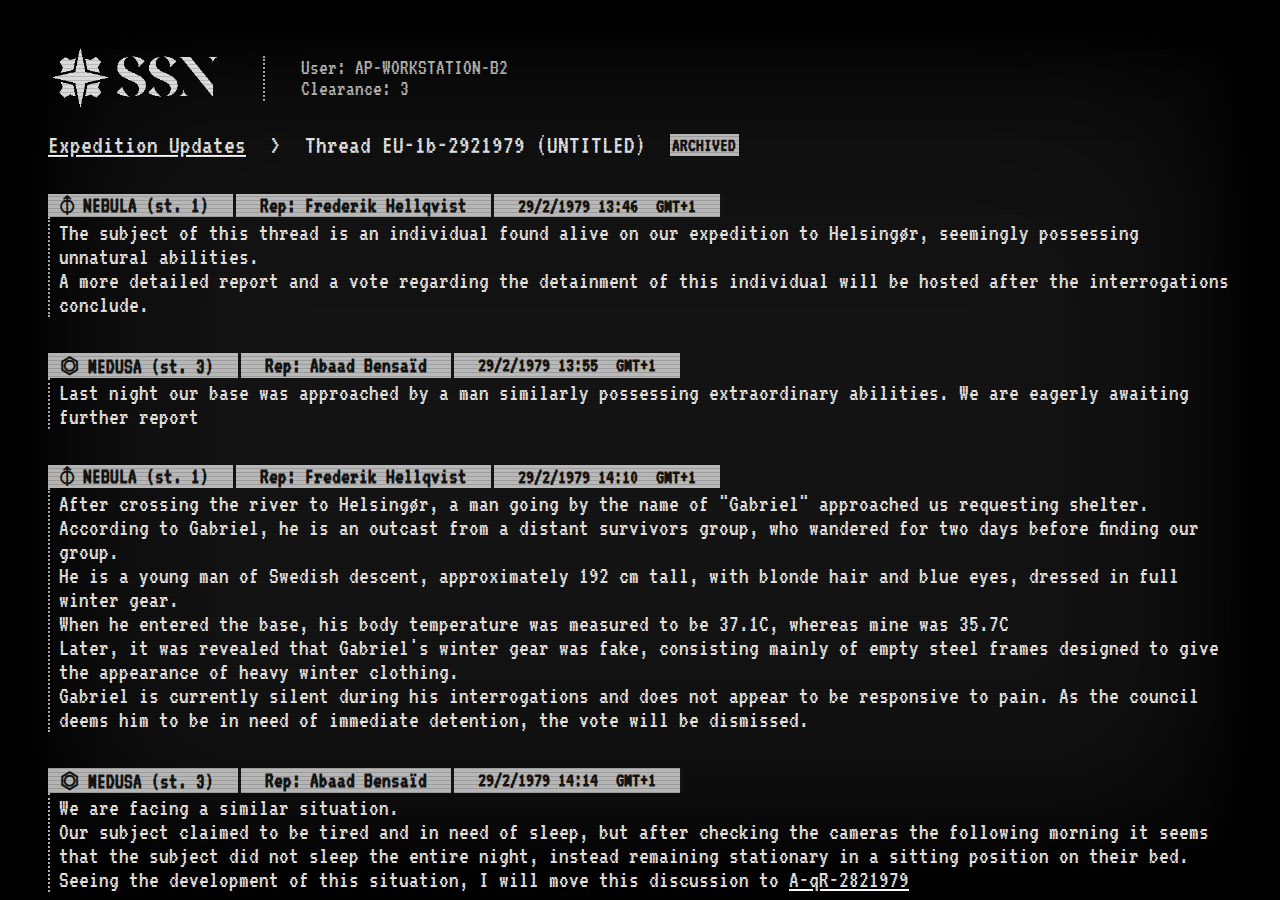
<file: index.html>
<!DOCTYPE html>
<html lang="en">
<head>
    <meta charset="UTF-8">
    <meta name="viewport" content="width=device-width, initial-scale=1.0">
    <link rel="stylesheet" href="style.css">
    <title>SSN</title>
</head>
<body>
    <div id="in">
        <div class="logo">
            <img src="assets/ssn light.png" draggable="false">
            <div class="log">
                User: AP-WORKSTATION-B2<br/>Clearance: 3
            </div>
        </div>
        <div data-thread="EU-1b-2921979"></div>
        <div class="smsg">
            <div data-from="NEBULA" data-date="29/2/1979 13:46"></div>
            <p class="c">
                The subject of this thread is an individual found alive on our expedition to Helsingør, seemingly possessing unnatural abilities.
                <br/>
                A more detailed report and a vote regarding the detainment of this individual will be hosted after the interrogations conclude.
            </p>
        </div>
        <div class="smsg">
            <div data-from="MEDUSA" data-date="29/2/1979 13:55"></div>
            <p class="c">
                Last night our base was approached by a man similarly possessing extraordinary abilities. We are eagerly awaiting further report
            </p>
        </div>
        <div class="smsg">
            <div data-from="NEBULA" data-date="29/2/1979 14:10"></div>
            <p class="c">
                After crossing the river to Helsingør, a man going by the name of "Gabriel" approached us requesting shelter.
                <br/>
                According to Gabriel, he is an outcast from a distant survivors group, who wandered for two days before finding our group.
                <br/>
                He is a young man of Swedish descent, approximately 192 cm tall, with blonde hair and blue eyes, dressed in full winter gear.
                <br/>
                When he entered the base, his body temperature was measured to be 37.1C, whereas mine was 35.7C
                <br/>
                Later, it was revealed that Gabriel's winter gear was fake, consisting mainly of empty steel frames designed to give the appearance of heavy winter clothing.
                <br/>
                Gabriel is currently silent during his interrogations and does not appear to be responsive to pain. As the council deems him to be in need of immediate detention, the vote will be dismissed.
            </p>
        </div>
        <div class="smsg">
            <div data-from="MEDUSA" data-date="29/2/1979 14:14" data-time="GMT+1"></div>
            <p class="c">
                We are facing a similar situation.
                <br/>
                Our subject claimed to be tired and in need of sleep, but after checking the cameras the following morning it seems that the subject did not sleep the entire night, instead remaining stationary in a sitting position on their bed.
                <br/>
                Seeing the development of this situation, I will move this discussion to <a href="pages/a-qr-2821979.html"><u>A-qR-2821979</u></a>
            </p>
        </div>
        <div class="clomsg">
            Thread archived by MEDUSA
        </div>
    </div>
    <div id="sl"></div>
    <div id="nbg"></div>
    <script src="./url_base.js"></script>
    <script src="./threadInfo.js"></script>
    <script src="./scripts/threadHeaderProcessor.js"></script>
    <script src="./messageProcessor.js"></script>
</body>
</html>
</file>
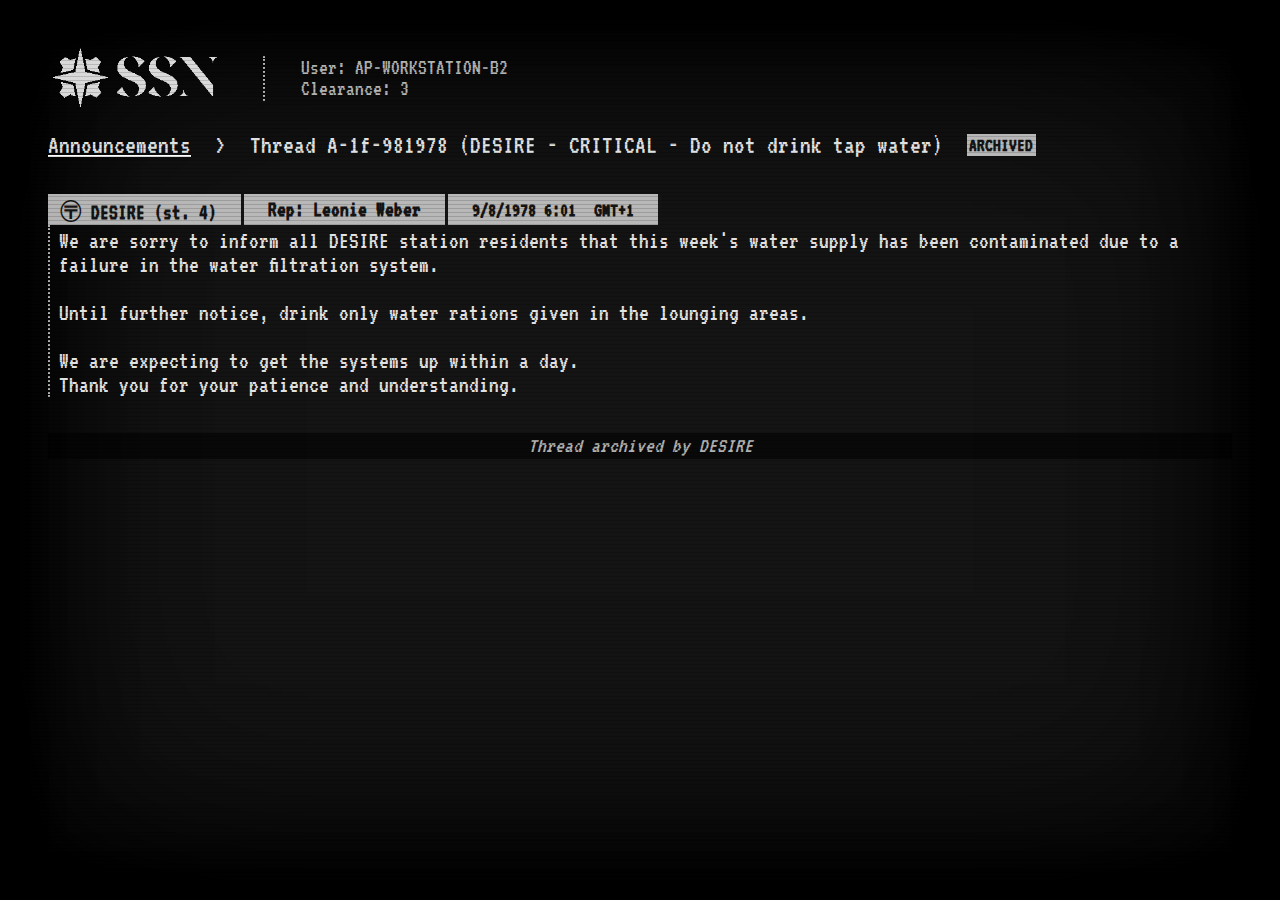
<file: pages/a-1f-981979.html>
<!DOCTYPE html>
<html lang="en">
<head>
    <meta charset="UTF-8">
    <meta name="viewport" content="width=device-width, initial-scale=1.0">
    <link rel="stylesheet" href="../style.css">
    <title>SSN</title>
</head>
<body>
    <div id="in">
        <div class="logo">
            <img src="../assets/ssn light.png" draggable="false">
            <div class="log">
                User: AP-WORKSTATION-B2<br/>Clearance: 3
            </div>
        </div>
        <div class="cind">
            <a href="./board-nexus.html"><p><u>Announcements</u></p></a>
            <p>></p>
            <p>Thread A-1f-981978 (DESIRE - CRITICAL - Do not drink tap water)</p><div class="arch">ARCHIVED</div>
        </div>
        <div class="smsg">
            <div data-from="DESIRE" data-date="9/8/1978 6:01" data-time="GMT+1"></div>
            <p class="c">
                We are sorry to inform all DESIRE station residents that this week's water supply has been contaminated due to a failure in the water filtration system.
                <br/><br/>
                Until further notice, drink only water rations given in the lounging areas.
                <br/><br/>
                We are expecting to get the systems up within a day.<br/>
                Thank you for your patience and understanding.
            </p>
        </div>
        <div class="clomsg">
            Thread archived by DESIRE
        </div>
    </div>
    <div id="sl"></div>
    <div id="nbg"></div>
    <script src="../messageProcessor.js"></script>
</body>
</html>
</file>
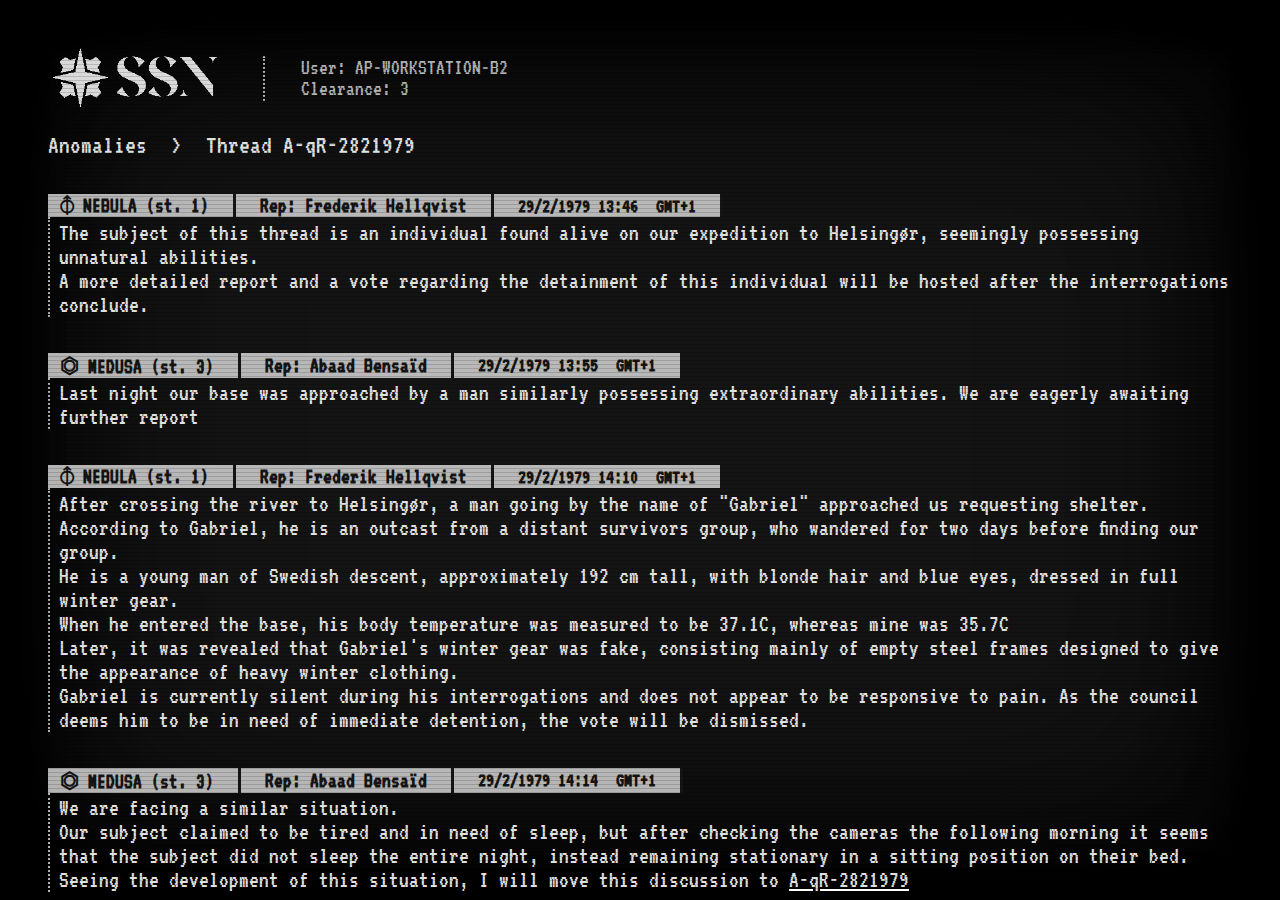
<file: pages/a-qr-28211979.html>
<!DOCTYPE html>
<html lang="en">
<head>
    <meta charset="UTF-8">
    <meta name="viewport" content="width=device-width, initial-scale=1.0">
    <link rel="stylesheet" href="../style.css">
    <title>SSN</title>
</head>
<body>
    <div id="in">
        <div class="logo">
            <img src="../assets/ssn light.png" draggable="false">
            <div class="log">
                User: AP-WORKSTATION-B2<br/>Clearance: 3
            </div>
        </div>
        <div class="cind">
            <p>Anomalies</p>
            <p>></p>
            <p>Thread A-qR-2821979</p>
        </div>
        <div class="smsg">
            <div data-from="NEBULA" data-date="29/2/1979 13:46"></div>
            <p class="c">
                The subject of this thread is an individual found alive on our expedition to Helsingør, seemingly possessing unnatural abilities.
                <br/>
                A more detailed report and a vote regarding the detainment of this individual will be hosted after the interrogations conclude.
            </p>
        </div>
        <div class="smsg">
            <div data-from="MEDUSA" data-date="29/2/1979 13:55"></div>
            <p class="c">
                Last night our base was approached by a man similarly possessing extraordinary abilities. We are eagerly awaiting further report
            </p>
        </div>
        <div class="smsg">
            <div data-from="NEBULA" data-date="29/2/1979 14:10"></div>
            <p class="c">
                After crossing the river to Helsingør, a man going by the name of "Gabriel" approached us requesting shelter.
                <br/>
                According to Gabriel, he is an outcast from a distant survivors group, who wandered for two days before finding our group.
                <br/>
                He is a young man of Swedish descent, approximately 192 cm tall, with blonde hair and blue eyes, dressed in full winter gear.
                <br/>
                When he entered the base, his body temperature was measured to be 37.1C, whereas mine was 35.7C
                <br/>
                Later, it was revealed that Gabriel's winter gear was fake, consisting mainly of empty steel frames designed to give the appearance of heavy winter clothing.
                <br/>
                Gabriel is currently silent during his interrogations and does not appear to be responsive to pain. As the council deems him to be in need of immediate detention, the vote will be dismissed.
            </p>
        </div>
        <div class="smsg">
            <div data-from="MEDUSA" data-date="29/2/1979 14:14" data-time="GMT+1"></div>
            <p class="c">
                We are facing a similar situation.
                <br/>
                Our subject claimed to be tired and in need of sleep, but after checking the cameras the following morning it seems that the subject did not sleep the entire night, instead remaining stationary in a sitting position on their bed.
                <br/>
                Seeing the development of this situation, I will move this discussion to <a href="pages/a-qr-28211979.html"><u>A-qR-2821979</u></a>
            </p>
        </div>
        <div class="clomsg">
            The conversation above was hoisted from <a href="../index.html"><u>EU-1b-2921979</u></a>
        </div>
        <div class="smsg">
            <div data-from="APOLLON" data-date="29/2/1979 14:31"></div>
            <p class="c">
                The Apollon council, after considering the conditions of both NEBULA and MEDUSA, decided that the subjects should be released and integrated as part of the workforce.<br/>
                Both of your stations lack manpower, it would be in your best interest to conserve however much you can.
            </p>
        </div>
        <div class="smsg">
            <div data-from="MARROW" data-date="29/2/1979 14:49"></div>
            <p class="c">
                Some details have been conveniently left unaddressed by APOLLON, seems a recurring theme at this point.
                <br/><br/>
                MEDUSA's unnamed individual and Gabriel are clearly not fit to be active members of a survivor station.<br/>
                <br/>
                In the case of Gabriel, his arrival under dubious circumstances and the discovery of his fraudulent winter gear should be a cause for serious concern.
                His deceptive actions with undertones of malice and a lack of cooperation paired with a supernatural (?) irresponsiveness to pain are reason enough to keep him detained until we have proper answers.<br/>
                Professor Hellqvist, I sincerely recommend you veto and keep Gabriel detained.
                <br/><br/>
                As for the unnamed individual from MEDUSA I cannot speak much without further detail, but it's clear that a person who is able to stand stationary for several hours on end all while avoiding sleep right after travelling for an unknown amount of time is clearly not in a state of mind to be integrated into a survivor station.<br/>
                Correct me if I'm wrong, but getting to MEDUSA from any previously populated area is quite a trip, not to mention its location is quite obscured.
            </p>
        </div>
        <div class="smsg">
            <div data-from="DESIRE" data-date="29/2/1979 15:00"></div>
            <p class="c">
                Both MEDUSA and NEBULA and currently exercising <span class="unauthorized"></span>, which might be information you missed out on. I suggest you pay closer attention to the station board.
                <br/><br/>
                I'm giving you, Colton, a warning about the station representative rules. Do not intentionally go against the APOLLON council's orders. Regular discussion is fine, but giving recommendations to prof. Hellqvist that explicitly go against APOLLON's orders is out of line.
            </p>
        </div>
        <div class="smsg">
            <div data-from="NEBULA" data-date="29/2/1979 15:11"></div>
            <p class="c">
                The current state of Gabriel is similar to what MEDUSA has described. For ~35 minutes now, and counting, Gabriel has not moved a centimeter in a sitting position in his cell, without knowing he is being monitored.
                <br/><br/>
                I cannot help but agree with Colton, releasing Gabriel would be concerning, especially considering the suspiciously narrow time window within which both the MEDUSA individual and Gabriel have been found.
                <br/>
                Sharing such common traits while also arriving at similar times raises a clear question: Was this orchestrated? If it was, by what means? Our station is nearly 4000 kilometers away from MEDUSA.
                <br/><br/>
                As to not disturb the current order, we will release Gabriel shortly, while also providing updates.
            </p>
        </div>
        <div class="smsg">
            <div data-from="MEDUSA" data-date="29/2/1979 15:17"></div>
            <p class="c">
                I personally apologize for providing incomplete information.
                <br/><br/>
                Our subject identified himself as "Adam".<br/>
                Similarly to Gabriel, Adam measured completely normal body temperature upon entering the station.
                <br/><br/>
                This morning, Adam was found by the prison warden lying on his bed, imitating sleep. After checking the video footage, it seems that Adam switched from a sitting position to a lying position moments before the warden arrived.
                <br/>
                It has also been found that Adam doesn't respond to pain either.
                <br/>
                One thing to keep in mind is that the names "Adam" and "Gabriel" both hold strong Biblical connotations, which further raises the suspicion that this was an organized action, to an almost irrefutable level.
                <br/><br/>
                Following these revelations, I have decided to veto APOLLON's decision to release Adam.
            </p>
        </div>
    </div>
    <div id="sl"></div>
    <div id="nbg"></div>
    <script src="../messageProcessor.js"></script>
</body>
</html>
</file>
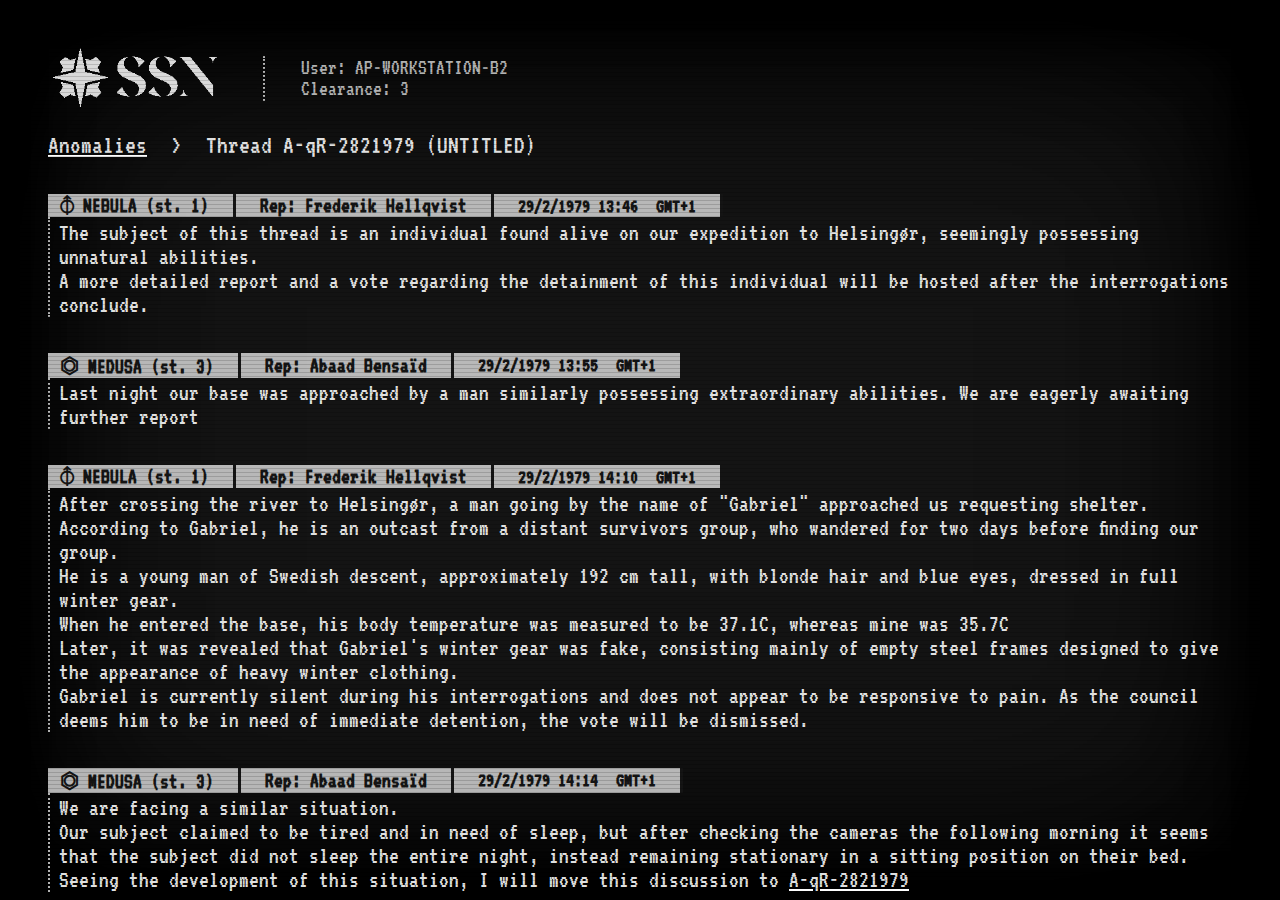
<file: pages/a-qr-2821979.html>
<!DOCTYPE html>
<html lang="en">
<head>
    <meta charset="UTF-8">
    <meta name="viewport" content="width=device-width, initial-scale=1.0">
    <link rel="stylesheet" href="../style.css">
    <title>SSN</title>
</head>
<body>
    <div id="in">
        <div class="logo">
            <img src="../assets/ssn light.png" draggable="false">
            <div class="log">
                User: AP-WORKSTATION-B2<br/>Clearance: 3
            </div>
        </div>
        <div data-thread="a-qr-2821979"></div>
        <div class="smsg">
            <div data-from="NEBULA" data-date="29/2/1979 13:46"></div>
            <p class="c">
                The subject of this thread is an individual found alive on our expedition to Helsingør, seemingly possessing unnatural abilities.
                <br/>
                A more detailed report and a vote regarding the detainment of this individual will be hosted after the interrogations conclude.
            </p>
        </div>
        <div class="smsg">
            <div data-from="MEDUSA" data-date="29/2/1979 13:55"></div>
            <p class="c">
                Last night our base was approached by a man similarly possessing extraordinary abilities. We are eagerly awaiting further report
            </p>
        </div>
        <div class="smsg">
            <div data-from="NEBULA" data-date="29/2/1979 14:10"></div>
            <p class="c">
                After crossing the river to Helsingør, a man going by the name of "Gabriel" approached us requesting shelter.
                <br/>
                According to Gabriel, he is an outcast from a distant survivors group, who wandered for two days before finding our group.
                <br/>
                He is a young man of Swedish descent, approximately 192 cm tall, with blonde hair and blue eyes, dressed in full winter gear.
                <br/>
                When he entered the base, his body temperature was measured to be 37.1C, whereas mine was 35.7C
                <br/>
                Later, it was revealed that Gabriel's winter gear was fake, consisting mainly of empty steel frames designed to give the appearance of heavy winter clothing.
                <br/>
                Gabriel is currently silent during his interrogations and does not appear to be responsive to pain. As the council deems him to be in need of immediate detention, the vote will be dismissed.
            </p>
        </div>
        <div class="smsg">
            <div data-from="MEDUSA" data-date="29/2/1979 14:14" data-time="GMT+1"></div>
            <p class="c">
                We are facing a similar situation.
                <br/>
                Our subject claimed to be tired and in need of sleep, but after checking the cameras the following morning it seems that the subject did not sleep the entire night, instead remaining stationary in a sitting position on their bed.
                <br/>
                Seeing the development of this situation, I will move this discussion to <a href="pages/a-qr-28211979.html"><u>A-qR-2821979</u></a>
            </p>
        </div>
        <div class="clomsg">
            The conversation above was hoisted from <a href="../index.html"><u>EU-1b-2921979</u></a>
        </div>
        <div class="smsg">
            <div data-from="APOLLON" data-date="29/2/1979 14:31"></div>
            <p class="c">
                The Apollon council, after considering the conditions of both NEBULA and MEDUSA, decided that the subjects should be released and integrated as part of the workforce.<br/>
                Both of your stations lack manpower, it would be in your best interest to conserve however much you can.
            </p>
        </div>
        <div class="smsg">
            <div data-from="MARROW" data-date="29/2/1979 14:49"></div>
            <p class="c">
                Some details have been conveniently left unaddressed by APOLLON, seems a recurring theme at this point.
                <br/><br/>
                MEDUSA's unnamed individual and Gabriel are clearly not fit to be active members of a survivor station.<br/>
                <br/>
                In the case of Gabriel, his arrival under dubious circumstances and the discovery of his fraudulent winter gear should be a cause for serious concern.
                His deceptive actions with undertones of malice and a lack of cooperation paired with a supernatural (?) irresponsiveness to pain are reason enough to keep him detained until we have proper answers.<br/>
                Professor Hellqvist, I sincerely recommend you veto and keep Gabriel detained.
                <br/><br/>
                As for the unnamed individual from MEDUSA I cannot speak much without further detail, but it's clear that a person who is able to stand stationary for several hours on end all while avoiding sleep right after travelling for an unknown amount of time is clearly not in a state of mind to be integrated into a survivor station.<br/>
                Correct me if I'm wrong, but getting to MEDUSA from any previously populated area is quite a trip, not to mention its location is quite obscured.
            </p>
        </div>
        <div class="smsg">
            <div data-from="DESIRE" data-date="29/2/1979 15:00"></div>
            <p class="c">
                Both MEDUSA and NEBULA and currently exercising <span class="unauthorized"></span>, which might be information you missed out on. I suggest you pay closer attention to the station board.
                <br/><br/>
                I'm giving you, Colton, a warning about the station representative rules. Do not intentionally go against the APOLLON council's orders. Regular discussion is fine, but giving recommendations to prof. Hellqvist that explicitly go against APOLLON's orders is out of line.
            </p>
        </div>
        <div class="smsg">
            <div data-from="NEBULA" data-date="29/2/1979 15:11"></div>
            <p class="c">
                The current state of Gabriel is similar to what MEDUSA has described. For ~35 minutes now, and counting, Gabriel has not moved a centimeter in a sitting position in his cell, without knowing he is being monitored.
                <br/><br/>
                I cannot help but agree with Colton, releasing Gabriel would be concerning, especially considering the suspiciously narrow time window within which both the MEDUSA individual and Gabriel have been found.
                <br/>
                Sharing such common traits while also arriving at similar times raises a clear question: Was this orchestrated? If it was, by what means? Our station is nearly 4000 kilometers away from MEDUSA.
                <br/><br/>
                As to not disturb the current order, we will release Gabriel shortly, while also providing updates.
            </p>
        </div>
        <div class="smsg">
            <div data-from="MEDUSA" data-date="29/2/1979 15:17"></div>
            <p class="c">
                I personally apologize for providing incomplete information.
                <br/><br/>
                Our subject identified himself as "Adam".<br/>
                Similarly to Gabriel, Adam measured completely normal body temperature upon entering the station.
                <br/><br/>
                This morning, Adam was found by the prison warden lying on his bed, imitating sleep. After checking the video footage, it seems that Adam switched from a sitting position to a lying position moments before the warden arrived.
                <br/>
                It has also been found that Adam doesn't respond to pain either.
                <br/>
                One thing to keep in mind is that the names "Adam" and "Gabriel" both hold strong Biblical connotations, which further raises the suspicion that this was an organized action, to an almost irrefutable level.
                <br/><br/>
                Following these revelations, I have decided to veto APOLLON's decision to release Adam.
            </p>
        </div>
    </div>
    <div id="sl"></div>
    <div id="nbg"></div>
    <script src="../url_base.js"></script>
    <script src="../threadInfo.js"></script>
    <script src="../scripts/threadHeaderProcessor.js"></script>
    <script src="../messageProcessor.js"></script>
</body>
</html>
</file>
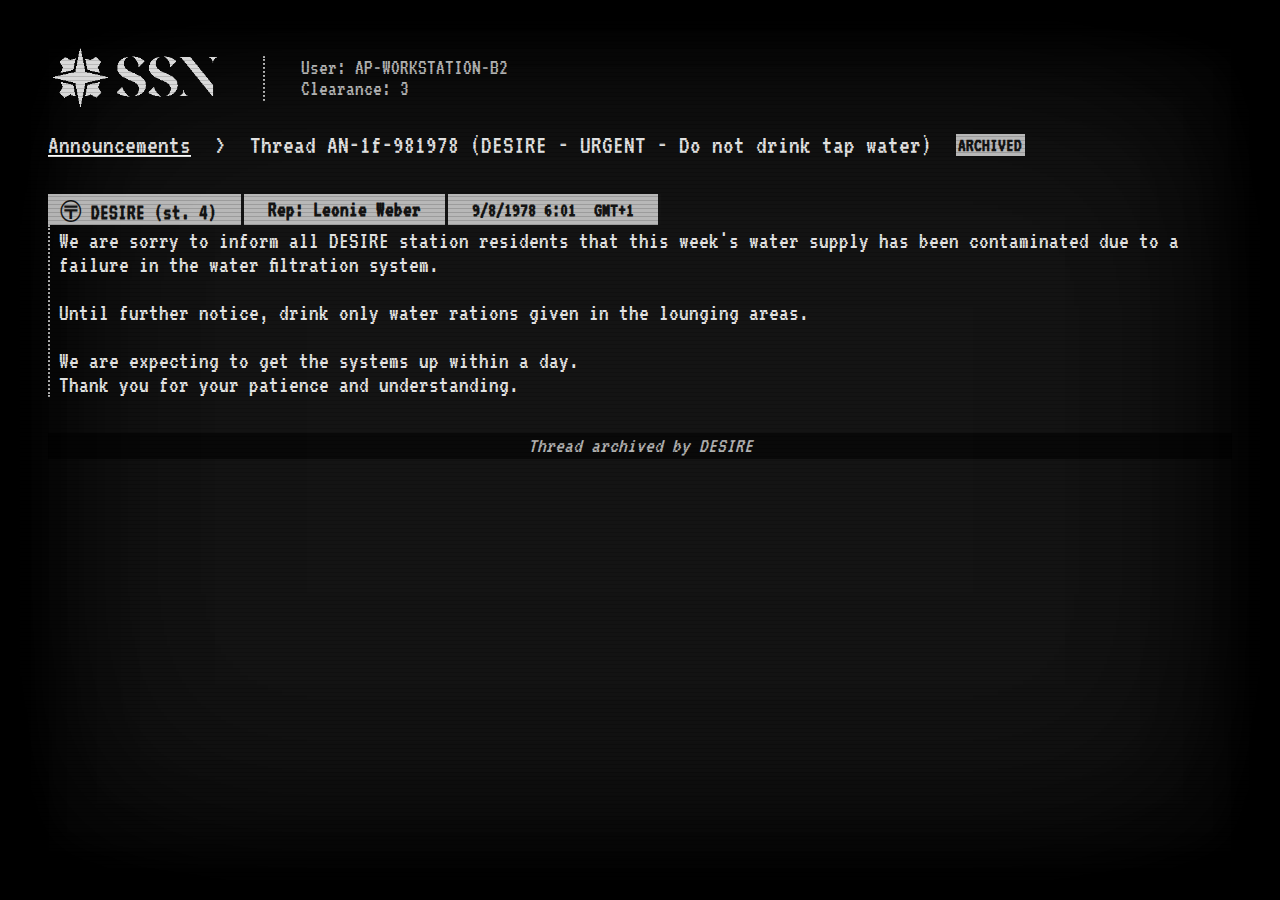
<file: pages/an-1f-981978.html>
<!DOCTYPE html>
<html lang="en">
<head>
    <meta charset="UTF-8">
    <meta name="viewport" content="width=device-width, initial-scale=1.0">
    <link rel="stylesheet" href="../style.css">
    <title>SSN</title>
</head>
<body>
    <div id="in">
        <div class="logo">
            <img src="../assets/ssn light.png" draggable="false">
            <div class="log">
                User: AP-WORKSTATION-B2<br/>Clearance: 3
            </div>
        </div>
        <div data-thread="an-1f-981978"></div>
        <div class="smsg">
            <div data-from="DESIRE" data-date="9/8/1978 6:01" data-time="GMT+1"></div>
            <p class="c">
                We are sorry to inform all DESIRE station residents that this week's water supply has been contaminated due to a failure in the water filtration system.
                <br/><br/>
                Until further notice, drink only water rations given in the lounging areas.
                <br/><br/>
                We are expecting to get the systems up within a day.<br/>
                Thank you for your patience and understanding.
            </p>
        </div>
        <div class="clomsg">
            Thread archived by DESIRE
        </div>
    </div>
    <div id="sl"></div>
    <div id="nbg"></div>
    <script src="../url_base.js"></script>
    <script src="../threadInfo.js"></script>
    <script src="../scripts/threadHeaderProcessor.js"></script>
    <script src="../messageProcessor.js"></script>
</body>
</html>
</file>
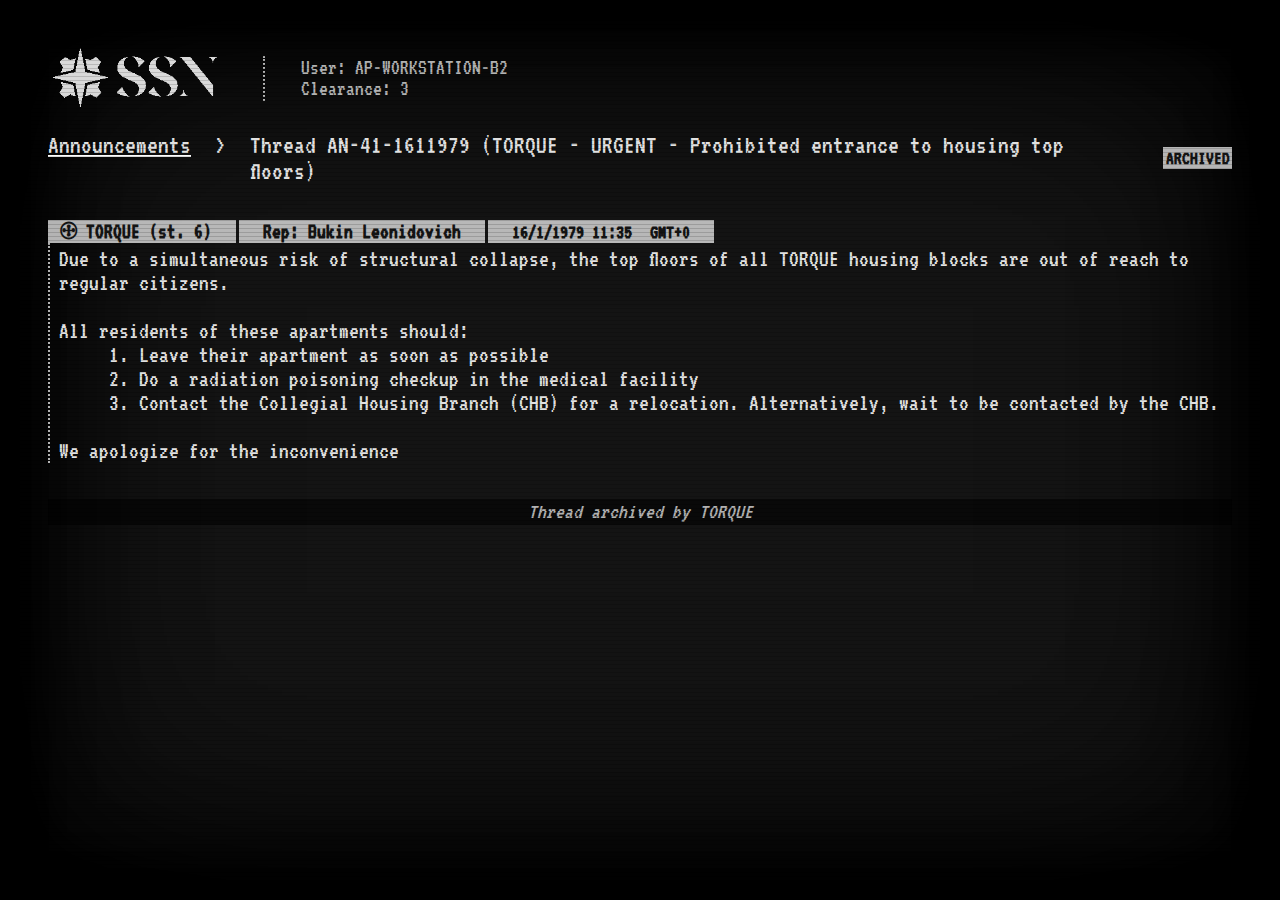
<file: pages/an-41-1611979.html>
<!DOCTYPE html>
<html lang="en">
<head>
    <meta charset="UTF-8">
    <meta name="viewport" content="width=device-width, initial-scale=1.0">
    <link rel="stylesheet" href="../style.css">
    <title>SSN</title>
</head>
<body>
    <div id="in">
        <div class="logo">
            <img src="../assets/ssn light.png" draggable="false">
            <div class="log">
                User: AP-WORKSTATION-B2<br/>Clearance: 3
            </div>
        </div>
        <div data-thread="an-41-1611979"></div>
        <div class="smsg">
            <div data-from="TORQUE" data-date="16/1/1979 11:35"></div>
            <p class="c">
                Due to a simultaneous risk of structural collapse, the top floors of all TORQUE housing blocks are out of reach to regular citizens.<br/>
                <br/>
                All residents of these apartments should:<br/>
                &nbsp;&nbsp;&nbsp;&nbsp;&nbsp;1. Leave their apartment as soon as possible<br/>
                &nbsp;&nbsp;&nbsp;&nbsp;&nbsp;2. Do a radiation poisoning checkup in the medical facility<br/>
                &nbsp;&nbsp;&nbsp;&nbsp;&nbsp;3. Contact the Collegial Housing Branch (CHB) for a relocation. Alternatively, wait to be contacted by the CHB.
                <br/><br/>
                We apologize for the inconvenience
            </p>
        </div>
        <div class="clomsg">
            Thread archived by TORQUE
        </div>
    </div>
    <div id="sl"></div>
    <div id="nbg"></div>
    <script src="../url_base.js"></script>
    <script src="../threadInfo.js"></script>
    <script src="../scripts/threadHeaderProcessor.js"></script>
    <script src="../messageProcessor.js"></script>
</body>
</html>
</file>
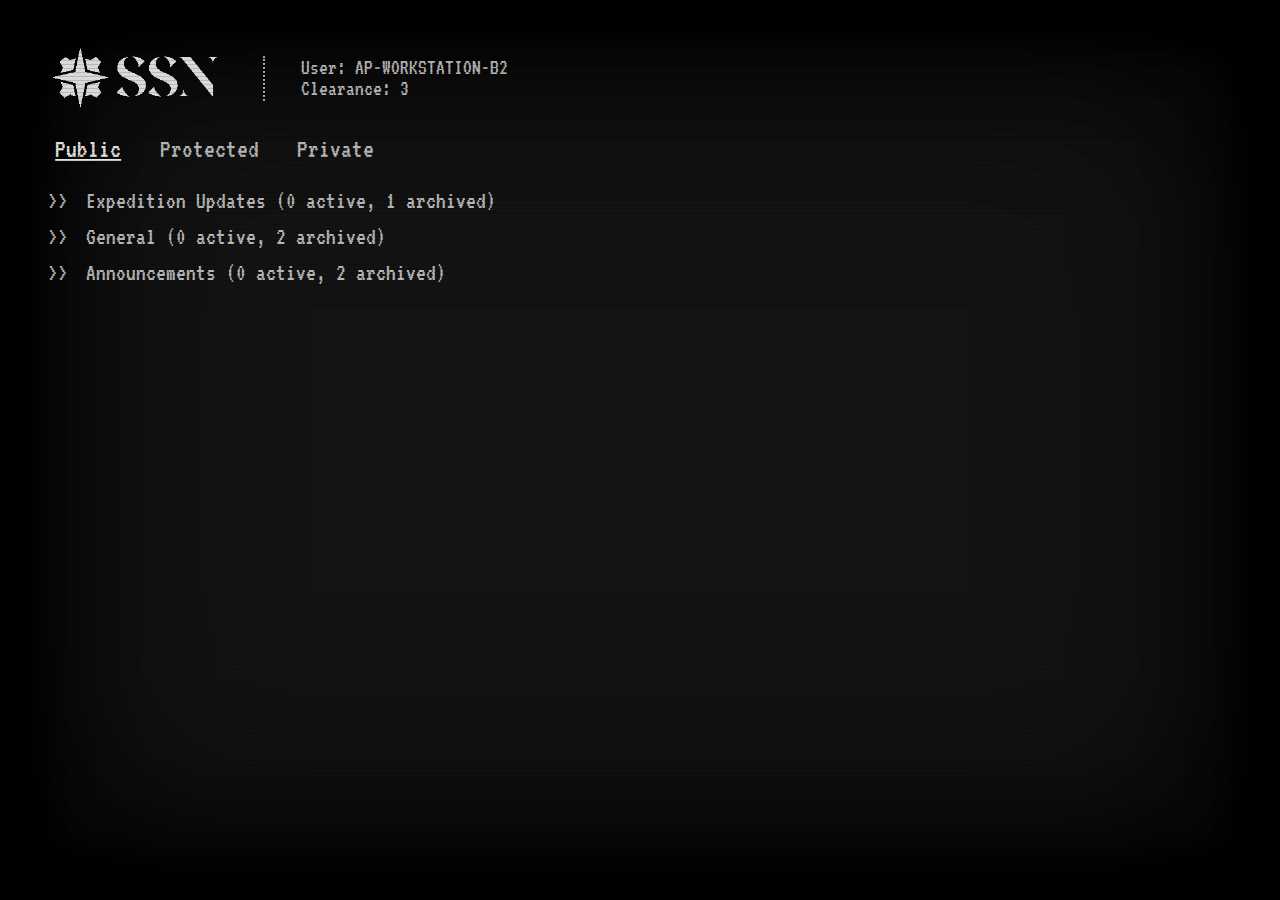
<file: pages/board-nexus.html>
<!DOCTYPE html>
<html lang="en">
<head>
    <meta charset="UTF-8">
    <meta name="viewport" content="width=device-width, initial-scale=1.0">
    <link rel="stylesheet" href="../style.css">
    <title>SSN</title>
</head>
<body>
    <div id="in">
        <div class="logo">
            <img src="../assets/ssn light.png" draggable="false">
            <div class="log">
                User: AP-WORKSTATION-B2<br/>Clearance: 3
            </div>
        </div>
        <div class="cind">
            <button class="board-i" data-cl="public" onclick="listBoards('public')"><p>Public</p></button>
            <button class="board-i" data-cl="protected" onclick="listBoards('protected')"><p>Protected</p></button>
            <button class="board-i" data-cl="private" onclick="listBoards('private')"><p>Private</p></button>
        </div>
        <div class="board-list">
        </div>
    <div id="sl"></div>
    <div id="nbg"></div>
    <script src="../url_base.js"></script>
    <script src="../messageProcessor.js"></script>
    <script src="../threadInfo.js"></script>
    <script src="../scripts/board-nexus.js"></script>
</body>
</html>
</file>
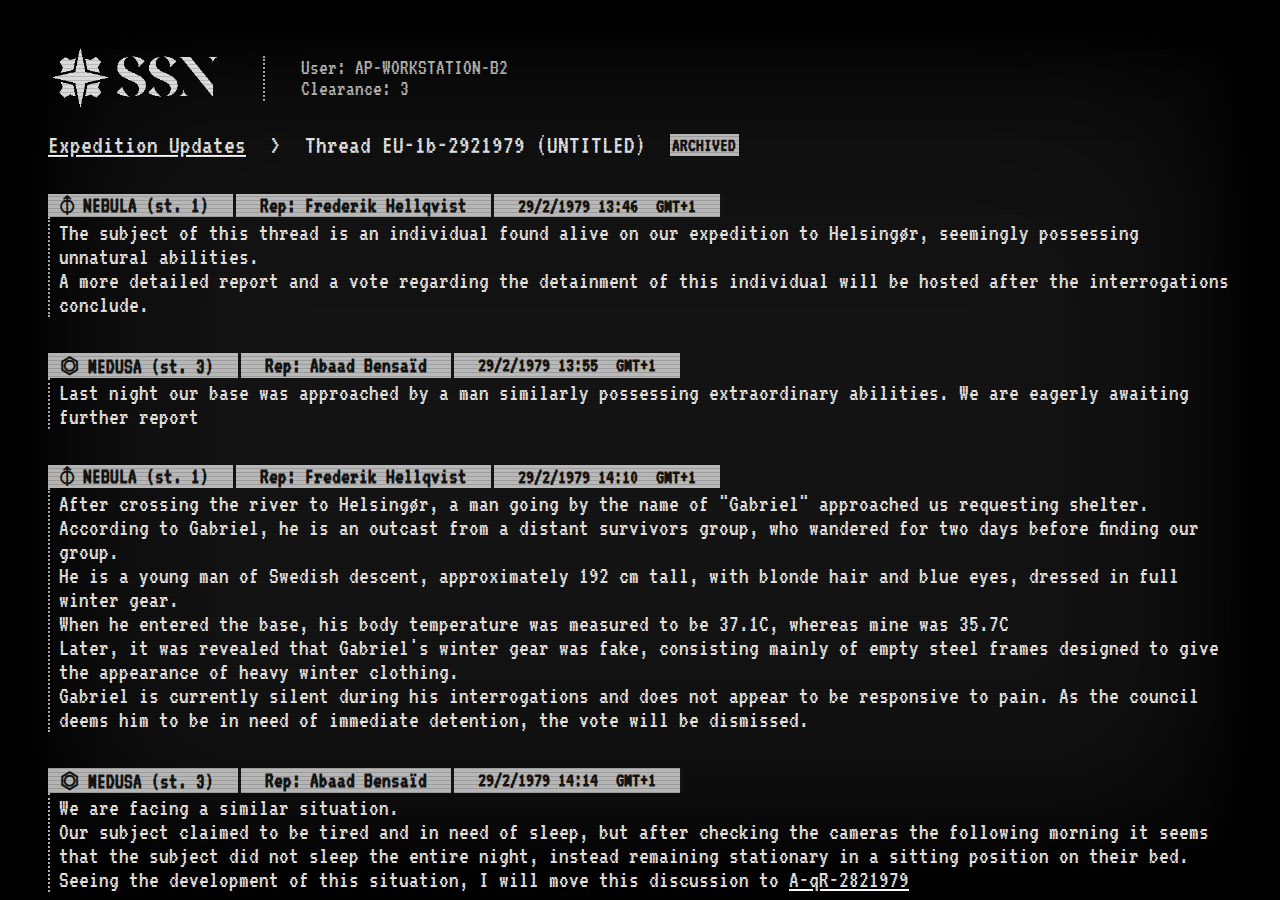
<file: pages/eu-1b-2921979.html>
<!DOCTYPE html>
<html lang="en">
<head>
    <meta charset="UTF-8">
    <meta name="viewport" content="width=device-width, initial-scale=1.0">
    <link rel="stylesheet" href="../style.css">
    <title>SSN</title>
</head>
<body>
    <div id="in">
        <div class="logo">
            <img src="../assets/ssn light.png" draggable="false">
            <div class="log">
                User: AP-WORKSTATION-B2<br/>Clearance: 3
            </div>
        </div>
        <div data-thread="EU-1b-2921979"></div>
        <div class="smsg">
            <div data-from="NEBULA" data-date="29/2/1979 13:46"></div>
            <p class="c">
                The subject of this thread is an individual found alive on our expedition to Helsingør, seemingly possessing unnatural abilities.
                <br/>
                A more detailed report and a vote regarding the detainment of this individual will be hosted after the interrogations conclude.
            </p>
        </div>
        <div class="smsg">
            <div data-from="MEDUSA" data-date="29/2/1979 13:55"></div>
            <p class="c">
                Last night our base was approached by a man similarly possessing extraordinary abilities. We are eagerly awaiting further report
            </p>
        </div>
        <div class="smsg">
            <div data-from="NEBULA" data-date="29/2/1979 14:10"></div>
            <p class="c">
                After crossing the river to Helsingør, a man going by the name of "Gabriel" approached us requesting shelter.
                <br/>
                According to Gabriel, he is an outcast from a distant survivors group, who wandered for two days before finding our group.
                <br/>
                He is a young man of Swedish descent, approximately 192 cm tall, with blonde hair and blue eyes, dressed in full winter gear.
                <br/>
                When he entered the base, his body temperature was measured to be 37.1C, whereas mine was 35.7C
                <br/>
                Later, it was revealed that Gabriel's winter gear was fake, consisting mainly of empty steel frames designed to give the appearance of heavy winter clothing.
                <br/>
                Gabriel is currently silent during his interrogations and does not appear to be responsive to pain. As the council deems him to be in need of immediate detention, the vote will be dismissed.
            </p>
        </div>
        <div class="smsg">
            <div data-from="MEDUSA" data-date="29/2/1979 14:14" data-time="GMT+1"></div>
            <p class="c">
                We are facing a similar situation.
                <br/>
                Our subject claimed to be tired and in need of sleep, but after checking the cameras the following morning it seems that the subject did not sleep the entire night, instead remaining stationary in a sitting position on their bed.
                <br/>
                Seeing the development of this situation, I will move this discussion to <a href="/pages/a-qr-2821979.html"><u>A-qR-2821979</u></a>
            </p>
        </div>
        <div class="clomsg">
            Thread archived by MEDUSA
        </div>
    </div>
    <div id="sl"></div>
    <div id="nbg"></div>
    <script src="../url_base.js"></script>
    <script src="../threadInfo.js"></script>
    <script src="../scripts/threadHeaderProcessor.js"></script>
    <script src="../messageProcessor.js"></script>
</body>
</html>
</file>
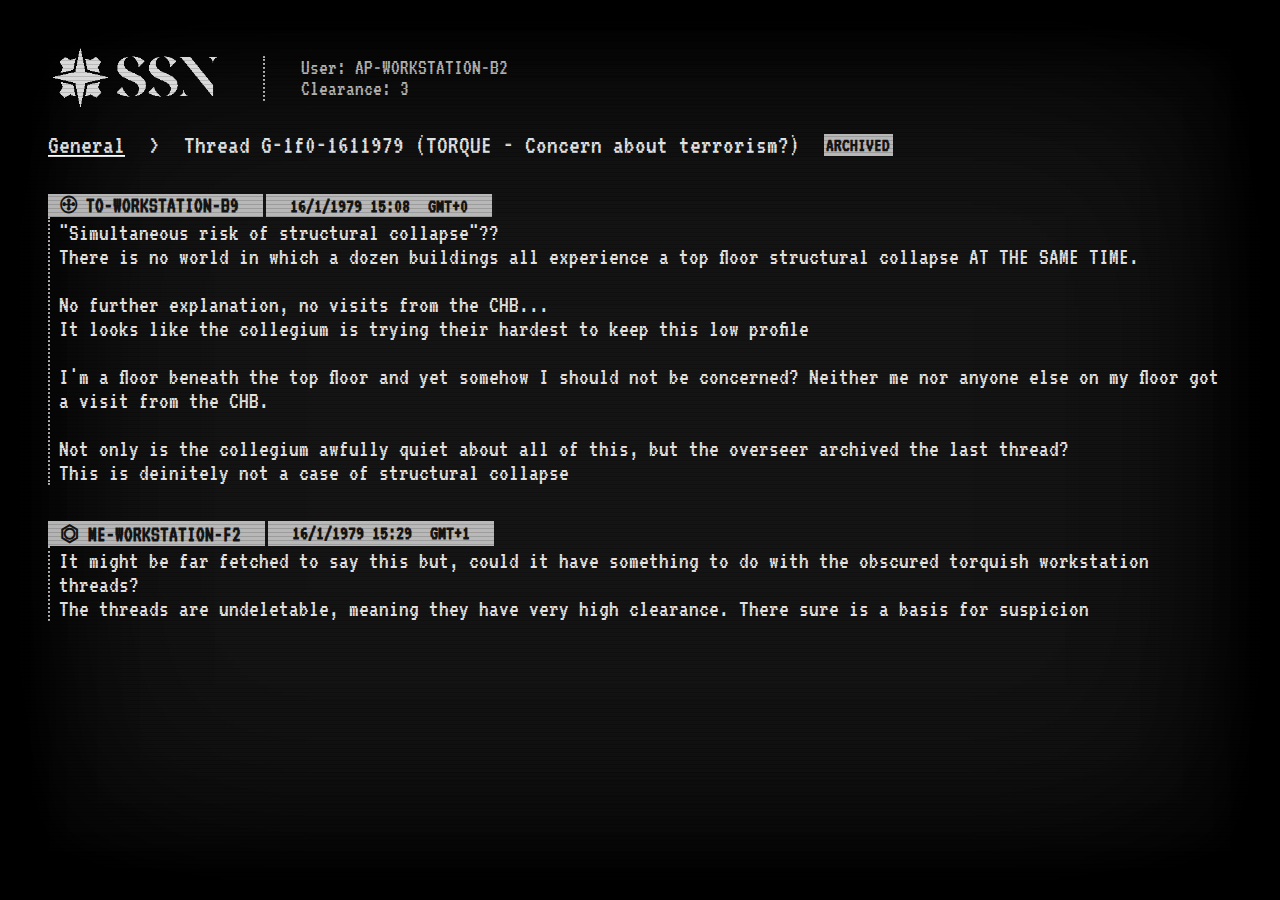
<file: pages/g-1f0-1611979.html>
<!DOCTYPE html>
<html lang="en">
<head>
    <meta charset="UTF-8">
    <meta name="viewport" content="width=device-width, initial-scale=1.0">
    <link rel="stylesheet" href="../style.css">
    <title>SSN</title>
</head>
<body>
    <div id="in">
        <div class="logo">
            <img src="../assets/ssn light.png" draggable="false">
            <div class="log">
                User: AP-WORKSTATION-B2<br/>Clearance: 3
            </div>
        </div>
        <div data-thread="g-1f0-1611979"></div>
        <div class="smsg">
            <div data-from="TO-WORKSTATION-B9" data-date="16/1/1979 15:08"></div>
            <p class="c">
                "Simultaneous risk of structural collapse"??<br/>
                There is no world in which a dozen buildings all experience a top floor structural collapse AT THE SAME TIME.
                <br/><br/>
                No further explanation, no visits from the CHB...<br/>
                It looks like the collegium is trying their hardest to keep this low profile
                <br/><br/>
                I'm a floor beneath the top floor and yet somehow I should not be concerned? Neither me nor anyone else on my floor got a visit from the CHB.
                <br/><br/>
                Not only is the collegium awfully quiet about all of this, but the overseer archived the last thread?<br/>
                This is deinitely not a case of structural collapse
            </p>
        </div>
        <div class="smsg">
            <div data-from="ME-WORKSTATION-F2" data-date="16/1/1979 15:29"></div>
            <p class="c">
                It might be far fetched to say this but, could it have something to do with the obscured torquish workstation threads?<br/>
                The threads are undeletable, meaning they have very high clearance. There sure is a basis for suspicion
            </p>
        </div>
    </div>
    <div id="sl"></div>
    <div id="nbg"></div>
    <script src="../url_base.js"></script>
    <script src="../threadInfo.js"></script>
    <script src="../scripts/threadHeaderProcessor.js"></script>
    <script src="../messageProcessor.js"></script>
</body>
</html>
</file>
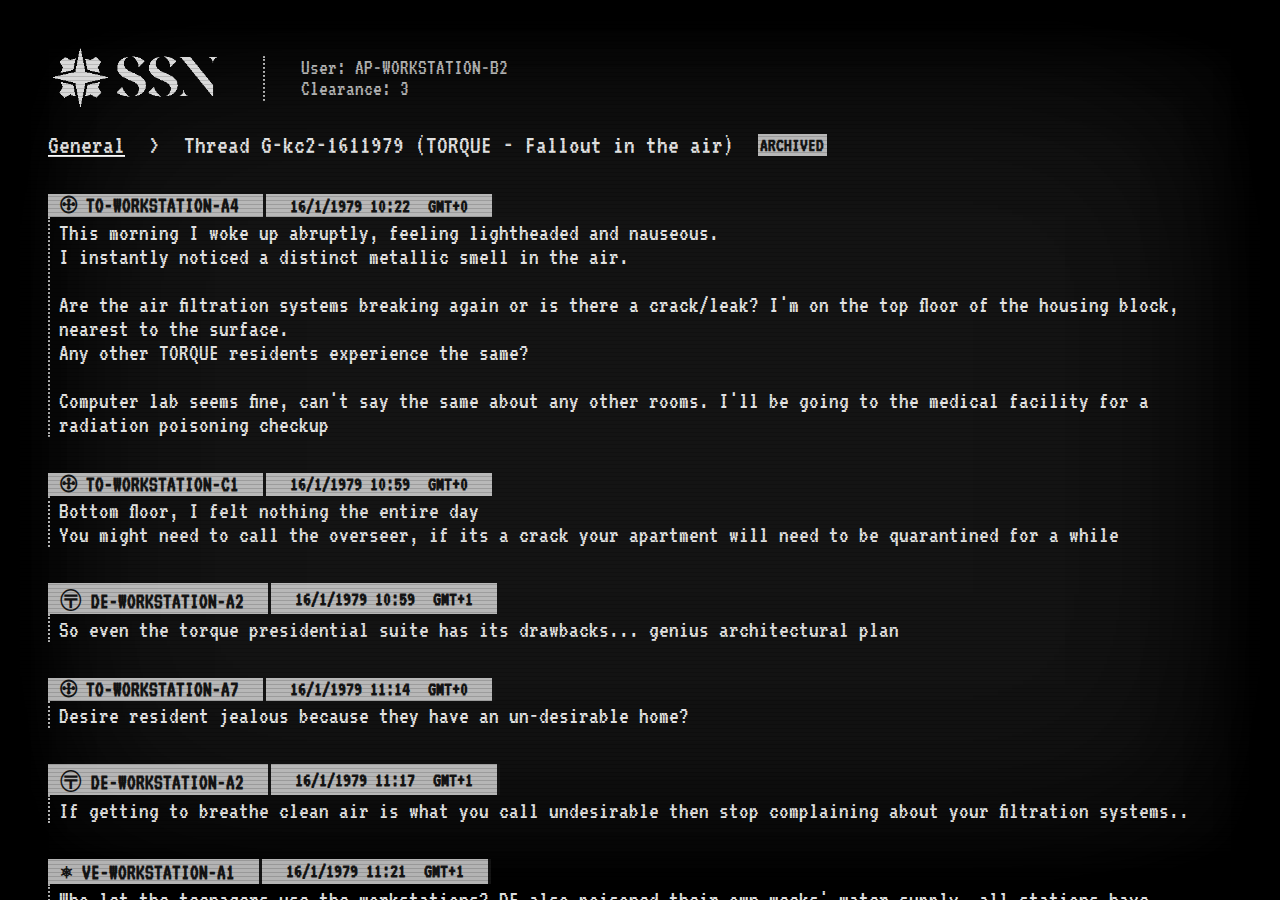
<file: pages/g-kc2-1611979.html>
<!DOCTYPE html>
<html lang="en">
<head>
    <meta charset="UTF-8">
    <meta name="viewport" content="width=device-width, initial-scale=1.0">
    <link rel="stylesheet" href="../style.css">
    <title>SSN</title>
</head>
<body>
    <div id="in">
        <div class="logo">
            <img src="../assets/ssn light.png" draggable="false">
            <div class="log">
                User: AP-WORKSTATION-B2<br/>Clearance: 3
            </div>
        </div>
        <div data-thread="g-kc2-1611979"></div>
        <div class="smsg">
            <div data-from="TO-WORKSTATION-A4" data-date="16/1/1979 10:22"></div>
            <p class="c">
                This morning I woke up abruptly, feeling lightheaded and nauseous.
                <br/>
                I instantly noticed a distinct metallic smell in the air.
                <br/><br/>
                Are the air filtration systems breaking again or is there a crack/leak? I'm on the top floor of the housing block, nearest to the surface.
                <br/>
                Any other TORQUE residents experience the same?
                <br/><br/>
                Computer lab seems fine, can't say the same about any other rooms. I'll be going to the medical facility for a radiation poisoning checkup
            </p>
        </div>
        <div class="smsg">
            <div data-from="TO-WORKSTATION-C1" data-date="16/1/1979 10:59"></div>
            <p class="c">
                Bottom floor, I felt nothing the entire day<br/>
                You might need to call the overseer, if its a crack your apartment will need to be quarantined for a while
            </p>
        </div>
        <div class="smsg">
            <div data-from="DE-WORKSTATION-A2" data-date="16/1/1979 10:59"></div>
            <p class="c">
                So even the torque presidential suite has its drawbacks... genius architectural plan
            </p>
        </div>
        <div class="smsg">
            <div data-from="TO-WORKSTATION-A7" data-date="16/1/1979 11:14"></div>
            <p class="c">
                Desire resident jealous because they have an un-desirable home? 
            </p>
        </div>
        <div class="smsg">
            <div data-from="DE-WORKSTATION-A2" data-date="16/1/1979 11:17"></div>
            <p class="c">
                If getting to breathe clean air is what you call undesirable then stop complaining about your filtration systems..
            </p>
        </div>
        <div class="smsg">
            <div data-from="VE-WORKSTATION-A1" data-date="16/1/1979 11:21"></div>
            <p class="c">
                Who let the teenagers use the workstations? DE also poisoned their own weeks' water supply, all stations have technical problems. Stop abusing this thread for your childish dispute
            </p>
        </div>
        <div class="smsg">
            <div data-from="TO-WORKSTATION-B15" data-date="16/1/1979 11:22"></div>
            <p class="c">
                Im a top floor occupant and felt the same. Are you in housing block 3?
            </p>
        </div>
        <div class="smsg">
            <div data-from="TO-WORKSTATION-A4" data-date="16/1/1979 11:28"></div>
            <p class="c">
                I'm from housing block 1. The medial facility is filled with top-floorers from all housing blocks. Has something gone wrong? Anyone care to explain? 
            </p>
        </div>
        <div class="smsg">
            <div data-from="TO-WORKSTATION-C11" data-date="16/1/1979 11:42"></div>
            <p class="c">
                DONT APPROACH THE TOP FLOORS ANYMORE. READ THE ANNOUNCEMENT: <a href="./an-41-1611979.html">AN-41-1611979</a>
            </p>
        </div>
        <div class="clomsg">
            Thread archived by TO-WORKSTATION-Z1
        </div>
    </div>
    <div id="sl"></div>
    <div id="nbg"></div>
    <script src="../url_base.js"></script>
    <script src="../threadInfo.js"></script>
    <script src="../scripts/threadHeaderProcessor.js"></script>
    <script src="../messageProcessor.js"></script>
</body>
</html>
</file>
<file: style.css>
@import url('https://fonts.googleapis.com/css2?family=VT323&display=swap');

:root {
    --mcol: rgba(255, 255, 255, 0.7);
    --tcol: rgba(255,255,255,0.9);
    --bcol: rgb(20, 20, 20);
    --freg: "VT323", monospace;
}

::-webkit-scrollbar {
    width: 0px;
}

* {
    scrollbar-width: thin;
    scrollbar-color: #767676 transparent;
}


* {
    overscroll-behavior: none;
    -ms-overflow-style: none;
    scrollbar-width: thin;
    scrollbar-color: #767676 transparent;
}

body, html {
    width: 100vw;
    height: 100dvh;
    overflow-x: hidden;
    overflow-y: hidden;
    background: var(--bcol);
    color: var(--mcol);
    font-family: var(--freg);
    margin: 0;
    font-size: 24px;
    
    box-shadow:
    inset 0px 0px 5px rgba(0, 0, 0, 0.211),
    inset 0px 0px 11px rgba(0, 0, 0, 0.31),
    inset 0px 0px 18.4px rgba(0, 0, 0, 0.383),
    inset 0px 0px 27.8px rgba(0, 0, 0, 0.444),
    inset 0px 0px 40.1px rgba(0, 0, 0, 0.5),
    inset 0px 0px 56.7px rgba(0, 0, 0, 0.556),
    inset 0px 0px 80.4px rgba(0, 0, 0, 0.617),
    inset 0px 0px 116.8px rgba(0, 0, 0, 0.69),
    inset 0px 0px 180px rgba(0, 0, 0, 0.789),
    inset 0px 0px 320px rgba(0, 0, 0, 1)
    ;
}

p {
    margin: 0;
}

#in {
    width: 100%;
    height: 100%;
    -moz-box-sizing: border-box;
    box-sizing: border-box;
    padding: 2rem;
    overflow-y: auto;
    overflow-x: hidden;
    display: flex;
    flex-direction: column;
    gap: 1.5rem;
}

#sl {
    position: absolute;
    z-index: 400;
    top: 0;
    left: 0;
    width: 100%;
    height: 100%;
    background: repeating-linear-gradient(to bottom, rgba(0, 0, 0, 0.15) 0px, rgba(0, 0, 0, 0.15) 0.999px, transparent 1px, transparent 4px);
    background-size: 4px 4px;
    pointer-events: none;
    animation: scanlines 0.2s linear 0s infinite normal forwards;
    pointer-events: none;
}


@keyframes scanlines {
    from {
        background-position-y: 0;
    }

    to {
        background-position-y: 4px;
    }
}

#nbg {
    position: fixed;
    top: -50%;
    left: -50%;
    right: -50%;
    bottom: -50%;
    width: 200%;
    height: 200vh;
    background: transparent url('http://assets.iceable.com/img/noise-transparent.png') repeat 0 0;
    background-repeat: repeat;
    animation: bg-animation .5s steps(1) infinite;
    opacity: .9;
    visibility: visible;
    pointer-events: none;
}


@keyframes bg-animation {
    0% {
        transform: translate(0, 0)
    }

    10% {
        transform: translate(-5%, -5%)
    }

    20% {
        transform: translate(-10%, 5%)
    }

    30% {
        transform: translate(5%, -10%)
    }

    40% {
        transform: translate(-5%, 15%)
    }

    50% {
        transform: translate(-10%, 5%)
    }

    60% {
        transform: translate(15%, 0)
    }

    70% {
        transform: translate(0, 10%)
    }

    80% {
        transform: translate(-15%, 0)
    }

    90% {
        transform: translate(10%, 5%)
    }

    100% {
        transform: translate(5%, 0)
    }
}

.smsg {
    display: flex;
    flex-direction: column;
    width: 100%;
    max-width: 100%;
    align-items: start;
}

.smsg > .t {
    font-size: 0.9rem;
    color: var(--bcol);
    width: 100%;
    display: flex;
    justify-content: start;
    align-items: center;
    font-weight: bold;
    box-sizing: border-box;
}

.smsg > .t > .username {
    font-weight: bold;
    height: 100%;
    display: flex;
    align-items: center;
    padding-right: 1rem;
    padding-left: 0.5rem;
    border-right: 3px solid var(--bcol);
    background: var(--mcol);
}

.smsg > .t > .rep {
    height: 100%;
    display: flex;
    align-items: center;
    padding-right: 1rem;
    padding-left: 1rem;
    border-right: 3px solid var(--bcol);
    background: var(--mcol);
}

.smsg > .t > .metadata {
    background: var(--mcol);
    height: 100%;
    font-size: 0.85rem;
    gap: 0.75rem;
    display: flex;
    align-items: center;
    padding-right: 1rem;
    padding-left: 1rem;
    border-right: 3px solid var(--bcol);
}




.smsg > .c {
    font-size: 1rem;
    color: var(--tcol);
    box-sizing: border-box;
    padding-left: calc(0.5rem - 3px);
    border-left: 2px dotted var(--mcol);
    padding-top: 0.15rem;
}

.cind {
    width: 100%;
    display: flex;
    gap: 1rem;
    color: var(--tcol);
    font-size: 1.1rem;
    margin-top: -.5rem;
}

.clomsg {
    width: 100%;
    text-align: center;
    font-size: 0.9rem;
    color: var(--mcol);
    font-style: italic;
    padding: 0.11rem 0 0.11rem 0;
    background: rgba(0,0,0,0.55)
}

.arch {
    text-transform: uppercase;
    font-weight: bolder;
    height: max-content;
    background: var(--mcol);
    color: var(--bcol);
    display: grid;
    place-items: center;
    align-self: center;
    padding: 0.05rem 0.1rem 0.05rem 0.1rem;
    font-size: 0.8rem;
}

.logo {
    height: 2.5rem;
    width: max-content;
    display: flex;
    align-items: center;
    justify-content: flex-start;
}

.navbar {
    margin-left: 1.5rem;
    box-sizing: content-box;
    padding-left: 1.5rem;
    border-left: 2px dotted var(--mcol);
    display: flex;
    gap: 0.5rem;
    height: 75%;
    align-items: center;
}

.navbar > .i {
    background: var(--mcol);
    color: var(--bcol);
    padding: 0rem 0.3rem 0rem 0.3rem;
    box-sizing: content-box;
    font-weight: bold;
    font-size: 1.1rem;
    cursor: pointer;
    height: max-content;
}

.navbar > .i:hover {
    background: var(--tcol);
}

.logo > img {
    height: 100%;
    opacity: 0.85;
}

::selection {
    background-color: white;
    color: black;
}

::-moz-selection {
    background-color: white;
    color: black;
}

/* For webkit-based browsers */
::-webkit-selection {
    background-color: white;
    color: black;
}

.board-i {
    border: 0;
    margin: 0;
    outline: 0;
    font-family: inherit;
    color: var(--mcol);
    background: transparent;
    padding: 0.15rem 0.3rem 0.15rem 0.3rem;
    font-size: 1.1rem;
    cursor: pointer;
}

.board-i:hover {
    text-decoration: underline;
    color: var(--tcol);
}

.board-i.active {
    text-decoration: underline;
    color: var(--tcol);
}

img {
    image-rendering: pixelated; /* for older browsers */
    image-rendering: -webkit-optimize-contrast; /* for webkit-based browsers */
    image-rendering: optimizeQuality;
    user-select: none;
    -moz-user-select: none;
    -webkit-user-drag: none;
}

a {
    color: inherit;
}

.unauthorized::before {
    color: var(--mcol);
    content: "[UNAUTHORIZED]";
    font-style: italic;
}

.log {
    margin-left: 1.5rem;
    box-sizing: content-box;
    padding-left: 1.5rem;
    font-size: 0.9rem;
    color: var(--mcol);
    height: 75%;
    display: flex;
    align-items: center;
    border-left: 2px dotted var(--mcol);
}

.board-list-i {
    font-size: 1rem;
    font-family: inherit;
    outline: 0; margin: 0; border: 0; padding: 0;
    color: var(--mcol);
    background: transparent;
    cursor: pointer;
    display: flex;
    gap: .5rem;
    align-items: center;
}

.board-list-i:not(:first-of-type) {
    margin-top: .5rem;
}

.board-list-i::before {
    content: ">>";
    margin-right: .25rem;
}

.board-list-i:hover::before {
    margin-right: .5rem;
}

.board-list-i:hover {
    text-decoration: underline;
}

.board-list-i.active::before {
    content: "⏴"; margin: 0;
}

.board-list-i:hover.active::before {
    margin: 0;
}

.board-list-i.active {
    color: var(--tcol)
}

.board-list-i > a {
    text-decoration: none;
}

.board-list {
    margin-top: -.5rem;
}
</file>
